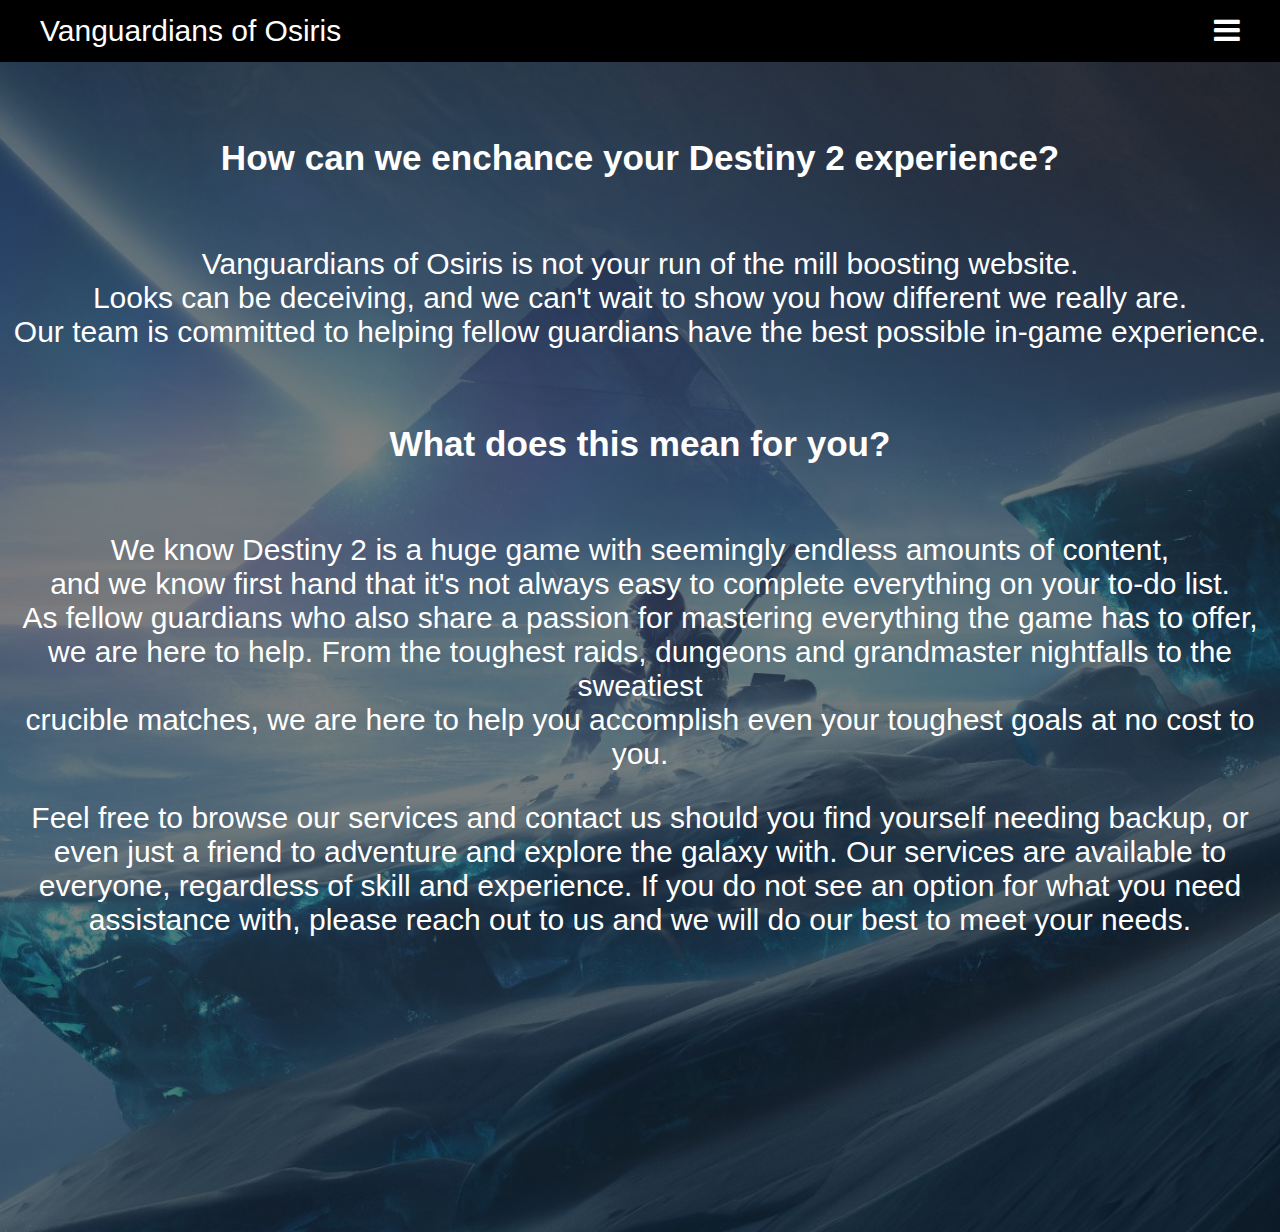
<file: index.html>
<!DOCTYPE html>
<html lang="en">

<head>
    <meta charsest="UTF-8">
    <meta name="viewport" content="width=device-width, initial-scale=1">
    <title>Vanguardians of Osiris</title>
    <link rel="shortcut icon" href="images/favicon.png" type="image/png">
    <link rel="stylesheet" type="text/css" href="main.css" media="screen" />
    <link rel="stylesheet" href="https://cdnjs.cloudflare.com/ajax/libs/font-awesome/4.7.0/css/font-awesome.min.css">
</head>

<body>
    <div class="topnav">
        <a href="index.html">Vanguardians of Osiris</a>

        <div id="myLinks">
            <a href="crucible.html">Crucible</a>
            <a href="PVE.html">PVE</a>
            <a href="weapon_arsenal.html">Weapon Arsenal</a>
            <a href="contact_us.html">Contact Us</a>
        </div>
        <a href="javascript:void(0);" class="icon" onclick="myFunction()">
            <i class="fa fa-bars"></i>
        </a>
    </div>
    <script>
        function myFunction() {
            var x = document.getElementById("myLinks");
            if (x.style.display === "block") {
                x.style.display = "none";
            } else {
                x.style.display = "block";
            }
        }
    </script>
    <div class="bannerimage">
        <div class="banner-text">
            <h3><br>How can we enchance your Destiny 2 experience?</h3>
            <div class="whoweare">

                <p><br>Vanguardians of Osiris is not your run of the mill boosting website. <br>
                    Looks can be deceiving, and we can't wait to show you how different we really are. <br>
                    Our team is committed to helping fellow guardians have the best possible in-game experience.
                </p>


                <h3><br>What does this mean for you?</h3>


                <p><br>We know Destiny 2 is a huge game with seemingly endless amounts of content,<br> and we know
                    first hand that it's not always easy to complete everything on your to-do list. <br>
                    As fellow guardians who also share a passion for mastering everything the game has to offer,<br>
                    we are here to help. From the toughest raids, dungeons and grandmaster nightfalls to the
                    sweatiest<br> crucible matches, we are here to help you accomplish even your toughest
                    goals at no cost to you.<br></p>

                <p>Feel free to browse our services and contact us should you find yourself needing backup, or<br>
                    even just a friend to adventure and explore the galaxy with. Our services are available to <br>
                    everyone, regardless of skill and experience. If you do not see an option for what you need <br>
                    assistance with, please reach out to us and we will do our best to meet your needs.
                </p>

            </div>
        </div>
    </div>


</body>

<footer>

</footer>

</html>
</file>
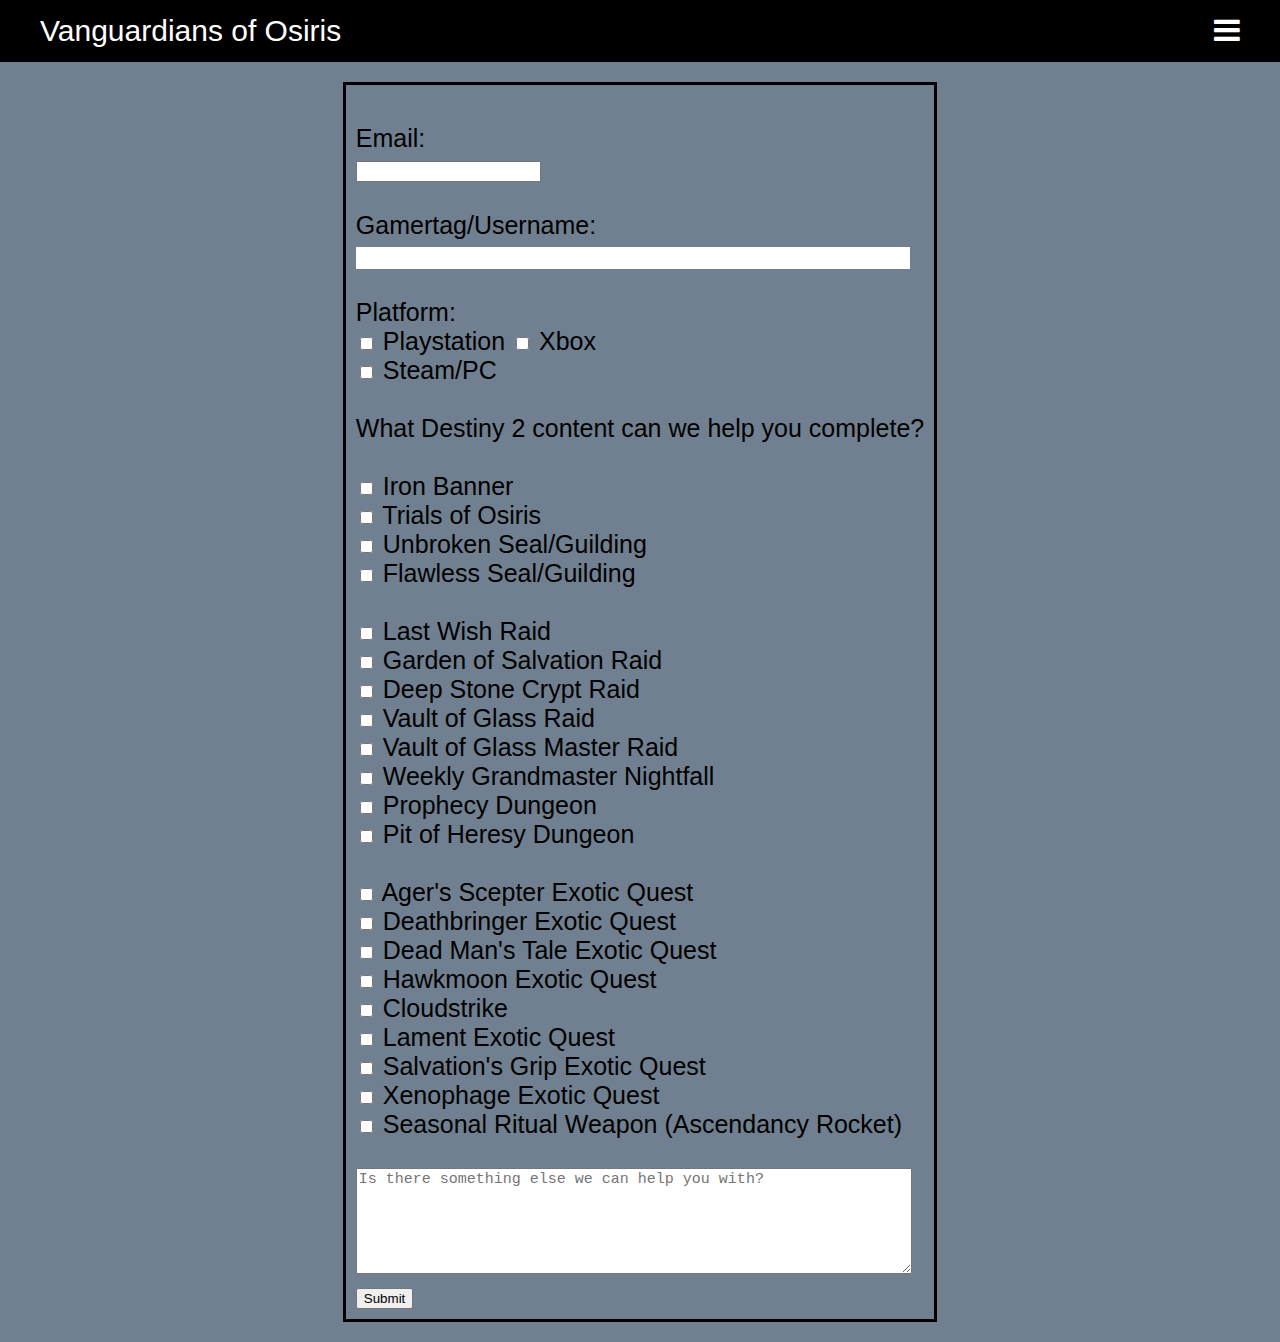
<file: contact_us.html>
<!DOCTYPE html>
<html lang="en">

<head>
    <meta charsest="UTF-8">
    <meta name="viewport" content="width=device-width, initial-scale=1">
    <title>Vanguardians of Osiris</title>
    <link rel="shortcut icon" href="images/favicon.png" type="image/png">
    <link rel="stylesheet" type="text/css" href="main.css" media="screen" />
    <link rel="stylesheet" href="https://cdnjs.cloudflare.com/ajax/libs/font-awesome/4.7.0/css/font-awesome.min.css">
</head>

<body>
    <div class="topnav">
        <a href="index.html">Vanguardians of Osiris</a>

        <div id="myLinks">
            <a href="crucible.html">Crucible</a>
            <a href="PVE.html">PVE</a>
            <a href="weapon_arsenal.html">Weapon Arsenal</a>
            <a href="contact_us.html">Contact Us</a>
        </div>
        <a href="javascript:void(0);" class="icon" onclick="myFunction()">
            <i class="fa fa-bars"></i>
        </a>
    </div>
    <script>
        function myFunction() {
            var x = document.getElementById("myLinks");
            if (x.style.display === "block") {
                x.style.display = "none";
            } else {
                x.style.display = "block";
            }
        }
    </script>
    <div class="contactus">
        <form>
            <br><label for="email">Email:</label><br>
            <input type="email" id="email" name="email"><br>
            <br><label for="gtag">Gamertag/Username:</label><br>
            <input type="text" id="gtag" name="gtag"><br><br>
            <label for="platform">Platform:</label><br>
            <input type="checkbox" id="Playstation" name="Playstation" value="Playstation">
            <label for="Playstation">Playstation</label>
            <input type="checkbox" id="Xbox" name="Xbox" value="Xbox">
            <label for="Xbox">Xbox</label><br>
            <input type="checkbox" id="Steam/PC" name="Steam/PC" value="Steam/PC">
            <label for="Steam/PC">Steam/PC</label><br><br>

            <label for="interests">What Destiny 2 content can we help you complete?</label><br><br>
            <input type="checkbox" id="Iron Banner" name="Iron Banner" value="Iron Banner">
            <label for="Iron Banner">Iron Banner</label><br>
            <input type="checkbox" id="Trials of Osiris" name="Trials of Osiris" value="Trials of Osiris">
            <label for="Trials of Osiris">Trials of Osiris</label><br>
            <input type="checkbox" id="Unbroken" name="Unbroken" value="Unbroken">
            <label for="Unbroken">Unbroken Seal/Guilding</label><br>
            <input type="checkbox" id="Flawless" name="Flawless" value="Flawless">
            <label for="Flawless">Flawless Seal/Guilding</label><br><br>

            <input type="checkbox" id="Last Wish" name="Last Wish" value="Last Wish">
            <label for="Last Wish">Last Wish Raid</label><br>
            <input type="checkbox" id="Garden of Salvation" name="Garden of Salvation" value="Garden of Salvation">
            <label for="Garden of Salvation">Garden of Salvation Raid</label><br>
            <input type="checkbox" id="Deep Stone Crypt" name="Deep Stone Crypt" value="Deep Stone Crypt">
            <label for="Deep Stone Crypt">Deep Stone Crypt Raid</label><br>
            <input type="checkbox" id="Vault of Glass" name="Vault of Glass" value="Vault of Glass">
            <label for="Vault of Glass">Vault of Glass Raid</label><br>
            <input type="checkbox" id="Vault of Glass Master" name="Vault of Glass Master"
                value="Vault of Glass Master">
            <label for="Vault of Glass Master">Vault of Glass Master Raid</label><br>
            <input type="checkbox" id="Nightfall" name="Nightfall" value="Nightfall">
            <label for="Nightfall">Weekly Grandmaster Nightfall</label><br>
            <input type="checkbox" id="Prophecy" name="Prophecy" value="Prophecy">
            <label for="Prophecy">Prophecy Dungeon</label><br>
            <input type="checkbox" id="POH" name="POH" value="POH">
            <label for="POH">Pit of Heresy Dungeon</label><br><br>

            <input type="checkbox" id="Agers" name="Agers" value="Agers">
            <label for="Agers">Ager's Scepter Exotic Quest</label><br>
            <input type="checkbox" id="Deathbringer" name="Deathbringer" value="Deathbringer">
            <label for="Deathbringer">Deathbringer Exotic Quest</label><br>
            <input type="checkbox" id="Deadmans" name="Deadmans" value="Deadmans">
            <label for="Deadmans">Dead Man's Tale Exotic Quest</label><br>
            <input type="checkbox" id="Hawkmoon" name="Hawkmoon" value="Hawkmoon">
            <label for="Hawkmoon">Hawkmoon Exotic Quest</label><br>
            <input type="checkbox" id="Cloudstrike" name="Cloudstrike" value="Cloudstrike">
            <label for="Cloudstrike">Cloudstrike</label><br>
            <input type="checkbox" id="Lament" name="Lament" value="Lament">
            <label for="Lament">Lament Exotic Quest</label><br>
            <input type="checkbox" id="Salvation" name="Salvation" value="Salvation">
            <label for="Salvation">Salvation's Grip Exotic Quest</label><br>
            <input type="checkbox" id="Xenophage" name="Xenophage" value="Xenophage">
            <label for="Xenophage">Xenophage Exotic Quest</label><br>
            <input type="checkbox" id="Ascendancy" name="Ascendancy" value="Ascendancy">
            <label for="Ascendancy">Seasonal Ritual Weapon (Ascendancy Rocket)</label><br><br>
            <textarea placeholder="Is there something else we can help you with?"></textarea><br>

            <input type="submit" value="Submit">

        </form>
    </div>

</body>

<footer>

</footer>

</html>
</file>
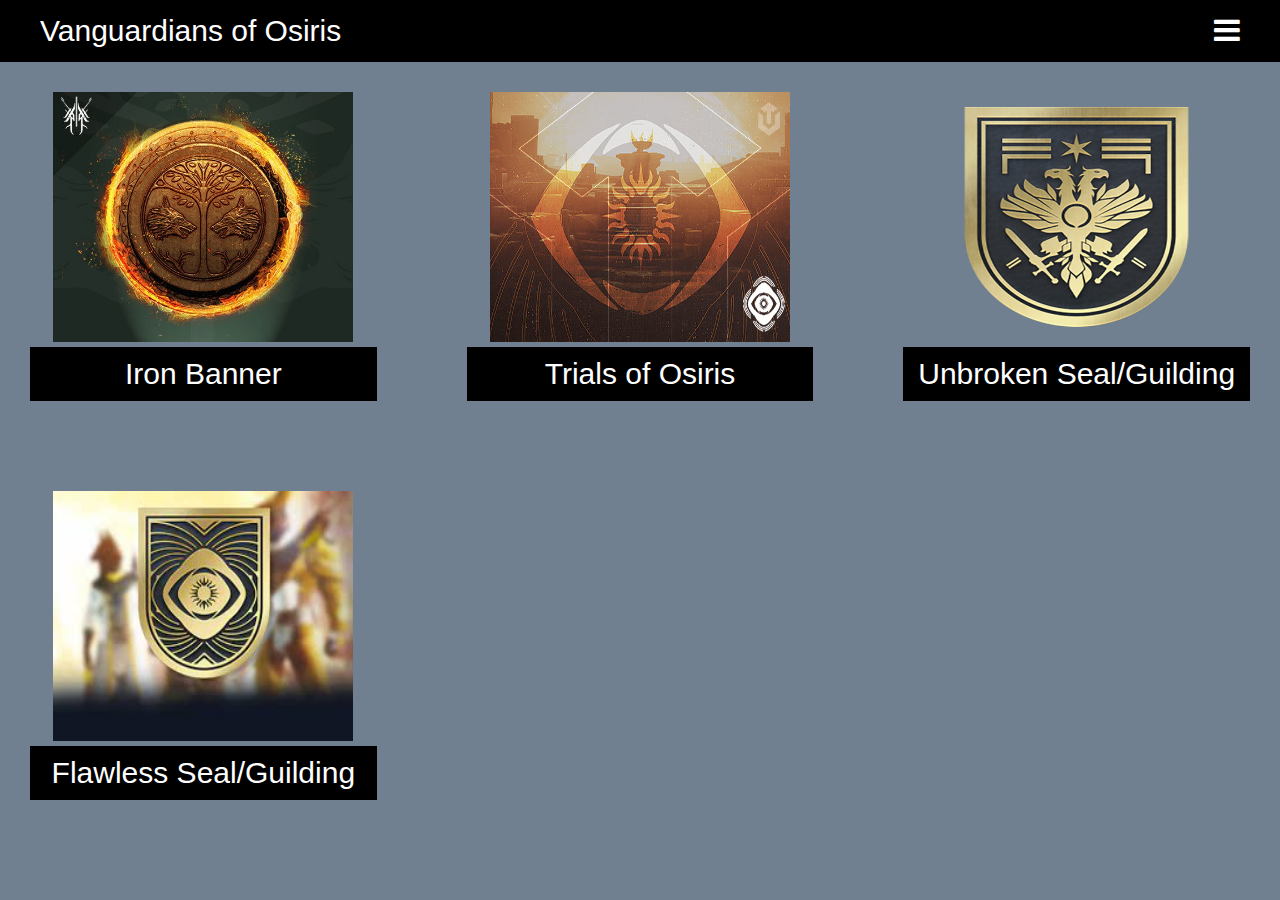
<file: crucible.html>
<!DOCTYPE html>
<html lang="en">

<head>
    <meta charsest="UTF-8">
    <meta name="viewport" content="width=device-width, initial-scale=1">
    <title>Vanguardians of Osiris</title>
    <link rel="shortcut icon" href="images/favicon.png" type="image/png">
    <link rel="stylesheet" type="text/css" href="main.css" media="screen" />
    <link rel="stylesheet" href="https://cdnjs.cloudflare.com/ajax/libs/font-awesome/4.7.0/css/font-awesome.min.css">
</head>

<body>
    <div class="topnav">
        <a href="index.html">Vanguardians of Osiris</a>

        <div id="myLinks">
            <a href="crucible.html">Crucible</a>
            <a href="PVE.html">PVE</a>
            <a href="weapon_arsenal.html">Weapon Arsenal</a>
            <a href="contact_us.html">Contact Us</a>
        </div>
        <a href="javascript:void(0);" class="icon" onclick="myFunction()">
            <i class="fa fa-bars"></i>
        </a>
    </div>
    <script>
        function myFunction() {
            var x = document.getElementById("myLinks");
            if (x.style.display === "block") {
                x.style.display = "none";
            } else {
                x.style.display = "block";
            }
        }
    </script>

    <div class="grid-container">
        <div class="grid-item"><img src="images/ironbannerlogo.jpeg" alt="Iron Banner Sigil" width="300px"
                height="250px">
            <button type="button" class="collapsible">Iron Banner</button>
            <div class="content">
                <p>We can play Iron Banner (6v6 Control) with you and help you get your hands on various weapons
                    and armor pieces that are specific to this playlist, all while helping you complete your
                    Iron Banner bounties. </p>
            </div>
        </div>


        <div class="grid-item"><img src="images/trialslogo.jpeg" alt="Trials of Osiris logo over the Lighthouse"
                width="300px" height="250px">
            <button type="button" class="collapsible">Trials of Osiris</button>
            <div class="content">
                <p>We can play Trials of Osiris (3v3 endgame elimination) and help you rank up with Saint-14,
                    get Trials Engrams, and win 7 matches without a loss to go Flawless and claim the weekly
                    adept weapon.
                </p>
            </div>
        </div>


        <div class="grid-item"><img src="images/unbrokenseal.png" alt="image of the Unbroken Seal" width="300px"
                height="250px">
            <button type="button" class="collapsible">Unbroken Seal/Guilding</button>
            <div class="content">
                <p>We can play the Survival game mode in the competitive playlist and help you reach
                    5500 Glory Points to claim your Unbroken Seal.
                </p>
            </div>
        </div>


        <div class="grid-item"><img src="images/flawless_seal2.jpg" alt="image of the Flawless Seal" width="300px"
                height="250px">
            <button type="button" class="collapsible">Flawless Seal/Guilding</button>
            <div class="content">
                <p>We can play Trials of Osiris with you and help you satisfy the requirements
                    for claiming your Flawless Seal.
                </p>
            </div>

        </div>

    </div>

    <script>
        var coll = document.getElementsByClassName("collapsible");
        var i;

        for (i = 0; i < coll.length; i++) {
            coll[i].addEventListener("click", function () {
                this.classList.toggle("active");
                var content = this.nextElementSibling;
                if (content.style.display === "block") {
                    content.style.display = "none";
                } else {
                    content.style.display = "block";
                }
            });
        }
    </script>
</body>

<footer>

</footer>

</html>
</file>
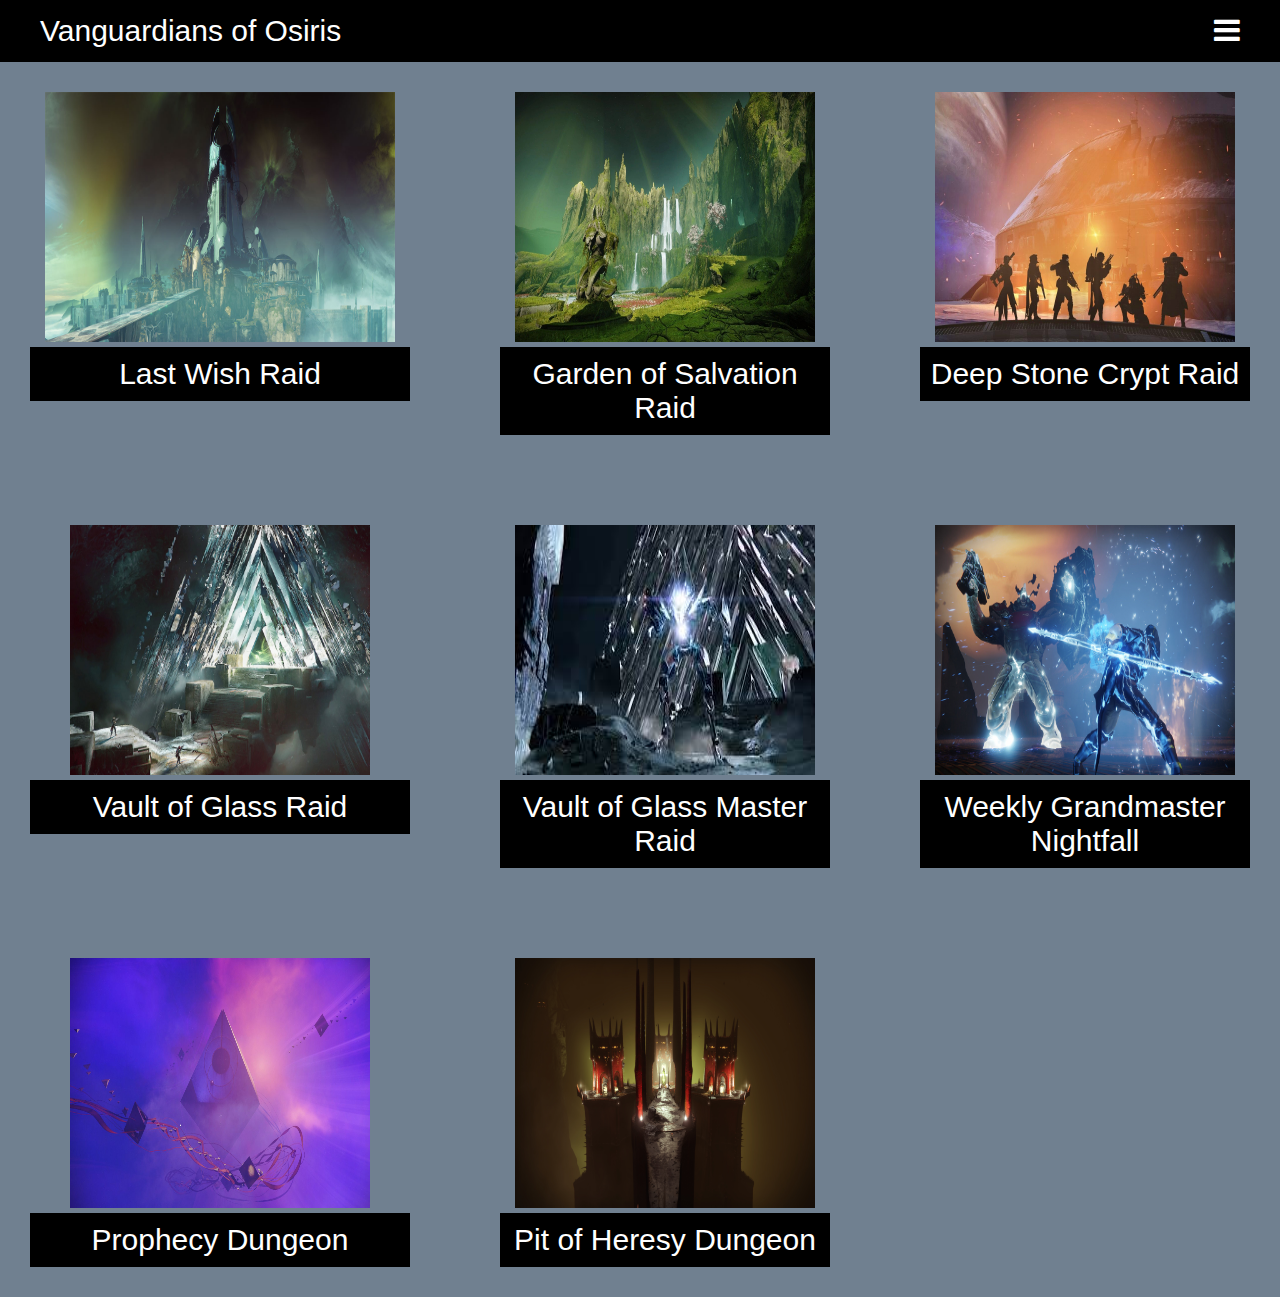
<file: PVE.html>
<!DOCTYPE html>
<html lang="en">

<head>
    <meta charsest="UTF-8">
    <meta name="viewport" content="width=device-width, initial-scale=1">
    <title>Vanguardians of Osiris</title>
    <link rel="shortcut icon" href="images/favicon.png" type="image/png">
    <link rel="stylesheet" type="text/css" href="main.css" media="screen" />
    <link rel="stylesheet" href="https://cdnjs.cloudflare.com/ajax/libs/font-awesome/4.7.0/css/font-awesome.min.css">
</head>

<body>
    <div class="topnav">
        <a href="index.html">Vanguardians of Osiris</a>

        <div id="myLinks">
            <a href="crucible.html">Crucible</a>
            <a href="PVE.html">PVE</a>
            <a href="weapon_arsenal.html">Weapon Arsenal</a>
            <a href="contact_us.html">Contact Us</a>
        </div>
        <a href="javascript:void(0);" class="icon" onclick="myFunction()">
            <i class="fa fa-bars"></i>
        </a>
    </div>
    <script>
        function myFunction() {
            var x = document.getElementById("myLinks");
            if (x.style.display === "block") {
                x.style.display = "none";
            } else {
                x.style.display = "block";
            }
        }
    </script>

    <div class="grid-container">
        <div class="grid-item"><img src="images/lastwish.jpg" alt="Symbols from Last Wish Raid" width="350px"
                height="250px">
            <button type="button" class="collapsible">Last Wish Raid</button>
            <div class="content">
                <p>We can teach you how to do all of the encounters in the Last Wish Raid and help you get
                    the armor set and weapons specific to this raid. If you are lucky, you might get your hands
                    on the exotic fusion rifle "One Thousand Voices" which can only be obtained from the final chest
                    in this raid. </p>
            </div>
        </div>

        <div class="grid-item"><img src="images/GOS.jpg" alt="Scenery from Garden of Salvation Raid" width="300px"
                height="250px">
            <button type="button" class="collapsible">Garden of Salvation Raid</button>
            <div class="content">
                <p>We can teach you how to do all of the encounters in the Garden of Salvation Raid and help you get
                    the armor set and weapons specific to this raid. Unlike all other raid exotics, Garden of Salvation
                    has an exotic trace rifle known as "Divinity" that can only be obtained through a quest that is tied
                    to many puzzles that must be completed within the raid. We can help you with the quest and puzzles
                    associated
                    with adding this weapon to your arsenal as we complete the raid. </p>
            </div>
        </div>

        <div class="grid-item"><img src="images/deepstone.jpg" alt="Scenery from Deep Stone Crypt Raid" width="300px"
                height="250px">
            <button type="button" class="collapsible">Deep Stone Crypt Raid</button>
            <div class="content">
                <p>We can teach you how to do all of the encounters in the Deep Stone Crypt Raid and help you get
                    the armor set and weapons specific to this raid. If you are lucky, you might get your hands on
                    the exotic rocket launcher "Eyes of Tomorrow" which can only be obtained from the final chest
                    in this raid.
                </p>
            </div>
        </div>

        <div class="grid-item"><img src="images/vaultofglass.jpg" alt="Scenery from Vault of Glass Raid" width="300px"
                height="250px">
            <button type="button" class="collapsible">Vault of Glass Raid</button>
            <div class="content">
                <p>We can teach you how to do all of the encounters in the Vault of Glass Raid and help you get
                    the armor set and weapons specific to this raid. If you are lucky, you might get your hands on
                    the exotic fusion rifle "Vex Mythoclast" which can only be obtained from the final chest in
                    this raid.

                </p>
            </div>
        </div>

        <div class="grid-item"><img src="images/mastervog.jpg" alt="Scenery from Vault of Glass Raid" width="300px"
                height="250px">
            <button type="button" class="collapsible">Vault of Glass Master Raid</button>
            <div class="content">
                <p>All of the encounters in the master version of the Vault of Glass Raid are the same as the
                    normal version, with the exception that the enemies are much stronger. We can help you complete
                    the weekly raid challenge in this mode and acquire a "Timelost" version of the weapons from the
                    normal
                    raid. This is notable because Timelost weapons are functionally the same as adept weapons
                    and can also equip adept mods.

                </p>
            </div>
        </div>

        <div class="grid-item"><img src="images/gmnightfall.jpg"
                alt="Faceoff between a guardian and the boss from the Lake of Shadows Nightfall" width="300px"
                height="250px">
            <button type="button" class="collapsible">Weekly Grandmaster Nightfall</button>
            <div class="content">
                <p>Nightfall strikes rotate weekly, and offer a grandmaster difficulty that presents various
                    adept weapons upon completion. We can help you complete these very challenging and deadly
                    strikes to obtain not only adept weapons, but also ascendant shards and enchancement prisms
                    upon completion.

                </p>
            </div>
        </div>

        <div class="grid-item"><img src="images/prophecy.jpg" alt="Scenery from the Prophecy Dungeon" width="300px"
                height="250px">
            <button type="button" class="collapsible">Prophecy Dungeon</button>
            <div class="content">
                <p>We can teach you how to navigate and complete all of the encounters in the Prophecy Dungeon
                    to obtain two different armor sets, along with a variety of weapons and two secret chests.
                </p>
            </div>
        </div>

        <div class="grid-item"><img src="images/POH.png" alt="Scenery from the Pit of Heresy Dungeon" width="300px"
                height="250px">
            <button type="button" class="collapsible">Pit of Heresy Dungeon</button>
            <div class="content">
                <p>We can teach you how to navigate and complete all of the encounters in the Pit of Heresy Dungeon
                    to obtain the armor set and weapons specific to this dungeon.
                </p>
            </div>
        </div>

    </div>
    <script>
        var coll = document.getElementsByClassName("collapsible");
        var i;

        for (i = 0; i < coll.length; i++) {
            coll[i].addEventListener("click", function () {
                this.classList.toggle("active");
                var content = this.nextElementSibling;
                if (content.style.display === "block") {
                    content.style.display = "none";
                } else {
                    content.style.display = "block";
                }
            });
        }
    </script>

</body>

<footer>

</footer>

</html>
</file>
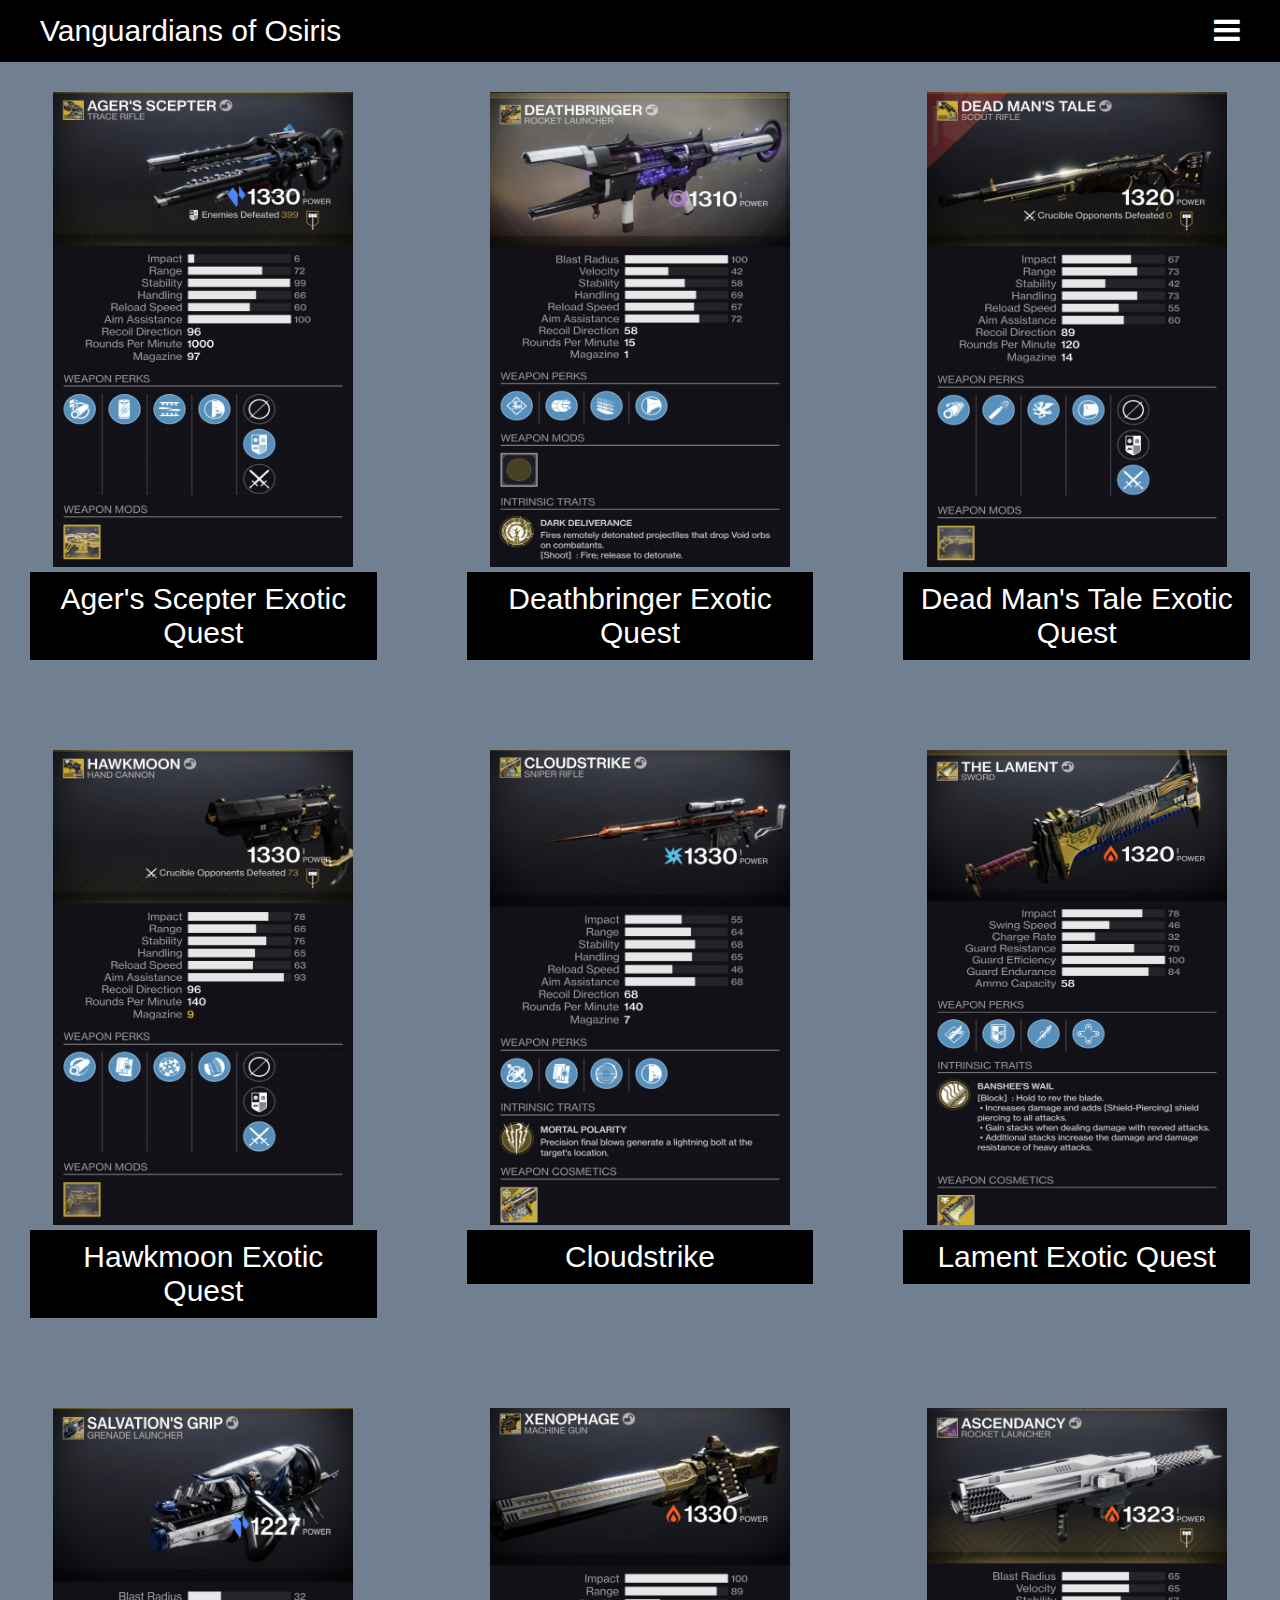
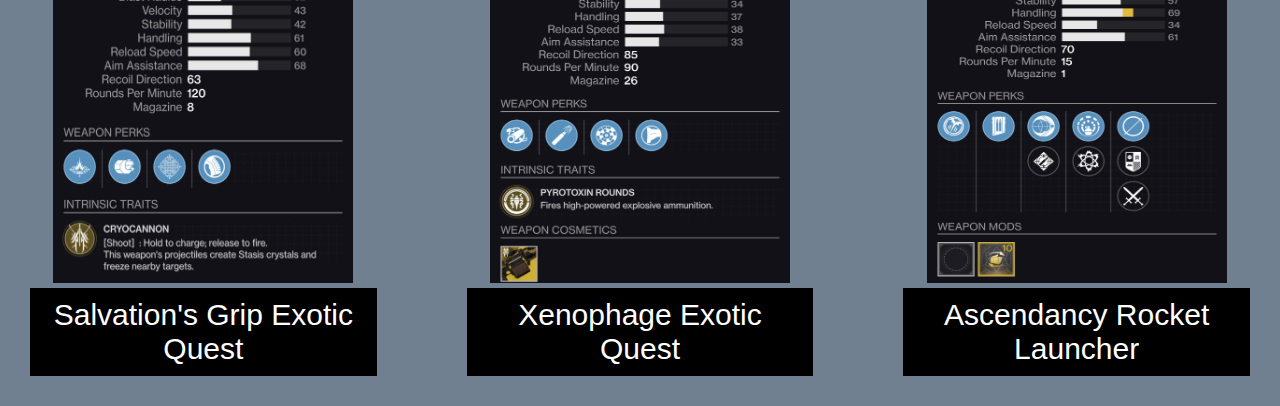
<file: weapon_arsenal.html>
<!DOCTYPE html>
<html lang="en">

<head>
    <meta charsest="UTF-8">
    <meta name="viewport" content="width=device-width, initial-scale=1">
    <title>Vanguardians of Osiris</title>
    <link rel="shortcut icon" href="images/favicon.png" type="image/png">
    <link rel="stylesheet" type="text/css" href="main.css" media="screen" />
    <link rel="stylesheet" href="https://cdnjs.cloudflare.com/ajax/libs/font-awesome/4.7.0/css/font-awesome.min.css">
</head>

<body>
    <div class="topnav">
        <a href="index.html">Vanguardians of Osiris</a>

        <div id="myLinks">
            <a href="crucible.html">Crucible</a>
            <a href="PVE.html">PVE</a>
            <a href="weapon_arsenal.html">Weapon Arsenal</a>
            <a href="contact_us.html">Contact Us</a>
        </div>
        <a href="javascript:void(0);" class="icon" onclick="myFunction()">
            <i class="fa fa-bars"></i>
        </a>
    </div>
    <script>
        function myFunction() {
            var x = document.getElementById("myLinks");
            if (x.style.display === "block") {
                x.style.display = "none";
            } else {
                x.style.display = "block";
            }
        }
    </script>
    <div class="grid-container">
        <div class="grid-item"><img src="images/agers.jpg" alt="Ager's Scepter" width="300px" height="475px">
            <button type="button" class="collapsible">Ager's Scepter Exotic Quest</button>
            <div class="content">
                <p>We can escort you through the quest associated with obtaining this exotic trace rifle.
                    and its catalyst.
                </p>
            </div>
        </div>

        <div class="grid-item"><img src="images/deathbringer.jpg" alt="Deathbringer" width="300px" height="475px">
            <button type="button" class="collapsible">Deathbringer Exotic Quest</button>
            <div class="content">
                <p>We can escort you through the quest associated with obtaining this exotic rocket launcher</p>
            </div>
        </div>

        <div class="grid-item"><img src="images/deadmans.jpg" alt="Dead Man's Tale" width="300px" height="475px">
            <button type="button" class="collapsible">Dead Man's Tale Exotic Quest</button>
            <div class="content">
                <p>We can help you unlock and complete the Presage mission on both normal and master difficulty
                    to obtain this exotic scout rifle and its catalyst.
                </p>
            </div>
        </div>

        <div class="grid-item"><img src="images/hawkmoon.jpg" alt="Hawkmoon" width="300px" height="475px">
            <button type="button" class="collapsible">Hawkmoon Exotic Quest</button>
            <div class="content">
                <p>We can help you unlock and complete the quest associated with the Harbinger mission, allowing
                    you to claim the exotic hand cannon "hawkmoon".
                </p>
            </div>
        </div>

        <div class="grid-item"><img src="images/cloudstrike.jpg" alt="Cloudstrike" width="300px" height="475px">
            <button type="button" class="collapsible">Cloudstrike</button>
            <div class="content">
                <p>Cloudstrike is an exotic sniper rifle obtained through master empire hunts. We can help you
                    unlock and complete these empire hunts to claim Cloudstrike if luck is in your favor.
                </p>
            </div>
        </div>

        <div class="grid-item"><img src="images/lament.jpg" alt="The Lament" width="300px" height="475px">
            <button type="button" class="collapsible">Lament Exotic Quest</button>
            <div class="content">
                <p>We can help you complete the quest associated with obtaining the exotic "chainsaw sword"
                    known as "The Lament".
                </p>
            </div>
        </div>

        <div class="grid-item"><img src="images/salvationsgrip.jpg" alt="Salvation's Grip" width="300px" height="475px">
            <button type="button" class="collapsible">Salvation's Grip Exotic Quest</button>
            <div class="content">
                <p>We can help you complete the quest associated with obtaining the exotic stasis grenade
                    launcher known as "Salvation's Grip", which is a necessary step in unlocking the stasis
                    subclasses.

                </p>
            </div>
        </div>

        <div class="grid-item"><img src="images/xenophage.jpg" alt="Xenophage" width="300px" height="475px">
            <button type="button" class="collapsible">Xenophage Exotic Quest</button>
            <div class="content">
                <p>We can help you complete the quest associated with obtaining the exotic machine gun
                    "Xenophage". This involves a quest as well as traversing an alternate path in the Pit of Heresy.
                </p>
            </div>
        </div>

        <div class="grid-item"><img src="images/ascendancy.jpg" alt="Ascendancy" width="300px" height="475px">
            <button type="button" class="collapsible">Ascendancy Rocket Launcher</button>
            <div class="content">
                <p>This powerful rocket launcher is the current seasonal ritual weapon, and can be obtained through
                    crucible, gambit, or various Vanguard related activities.
                </p>
            </div>
        </div>
    </div>
    <script>
        var coll = document.getElementsByClassName("collapsible");
        var i;

        for (i = 0; i < coll.length; i++) {
            coll[i].addEventListener("click", function () {
                this.classList.toggle("active");
                var content = this.nextElementSibling;
                if (content.style.display === "block") {
                    content.style.display = "none";
                } else {
                    content.style.display = "block";
                }
            });
        }
    </script>
</body>

<footer>

</footer>

</html>
</file>
<file: main.css>
body, html {
    background-color:slategray;
    font-family: Arial, Helvetica, sans-serif;
    height: 100%;
    width: 100%;
    margin: auto;
}
.topnav {
    background-color: black;
    overflow: hidden;
    position:relative;
    width: 100%;
  }
  .topnav #myLinks {
    display: none;
    
  }
  .topnav a {
    
    float:left;
    color:white;
    padding: 14px 40px;
    text-decoration:none;
    font-size: 30px;
  
  }
  @media screen and (max-width: 700px){
    .topnav a {
      float:none;
      display: block;
      font-size: 25px;
      padding-top: 10px;
      padding-bottom: 10px;
      padding-left: 10px;
      padding-right:50px;
    
    }
  }
  .topnav a.icon {
    background: black;
    display: block;
    position: absolute;
    right: 0;
    top: 0;
  }
 
  .bannerimage{
    background-image:linear-gradient(rgba(0, 0, 0, 0.5), rgba(0, 0, 0, 0.5)), url("images/allbymyselfhome.jpg");
    height: 130%;
    background-position: center;
    width:100%;
    background-repeat: no-repeat;
    background-size: cover; 
  }
  @media screen and (max-width: 700px){
    .bannerimage{
      background-image:linear-gradient(rgba(0, 0, 0, 0.5), rgba(0, 0, 0, 0.5)), url("images/allbymyselfhome.jpg");
    height: 150%;
    background-position: center;
    width:100%;
    background-repeat: no-repeat;
    background-size: cover; 
    }
  }

  .banner-text{
    color: white;
    text-align: center;
    padding: 1px;
    font-size: 30px;
  }
  @media screen and (max-width: 700px){
    .banner-text {
      color:white;
      text-align: center;
      padding-left: 10px;
      padding-right:20px;
      font-size: 20px;
    }
  }
  .whoweare{
    color:white;
    text-align: center;
  }
 
  .grid-container {
    display: grid;
    grid-gap: 50px;
    grid-template-columns: auto auto auto;
    background-color: slategray;
    padding: 10px;
  }
  @media screen and (max-width: 700px){
    .grid-container{
      display:grid;
      grid-gap: 50px;
      grid-template-columns: auto;
      background-color: slategray;
  }
}
  .grid-item {
    background-color: slategray;
    padding: 20px;
    font-size: 20px;
    text-align: center;
  }
  input[type=text] {
  border: none;
  font-size: 15px;
  width: 550px;
  height: 20px;
  }
  @media screen and (max-width: 700px){
    input[type=text]{
      width: 350px;
  }
  }
  input[type=text]:focus {
    border: 1px solid black;
  }
  .contactus{
  display:flex;
  justify-content: space-evenly;
  font-size: 25px;
  }
  form{
    border: 3px solid black;
    padding: 10px;
    margin-top: 20px;
    margin-bottom: 20px;
  }
  @media screen and (max-width: 700px){
    form {
      width:90%
      
    }
  }
textarea{
  width: 550px;
  height: 100px;
  font-size: 15px;
}
@media screen and (max-width: 700px){
  textarea {
    width: 350px;
    
  }
}
.collapsible {
  background-color: black;
  color: white;
  cursor: pointer;
  padding: 10px;
  width: 100%;
  border: none;
  text-align: center;
  outline: none;
  font-size: 30px;
}
.active, .collapsible:hover {
  background-color:white;
  color: black;
  
}
.content {
  padding: 1px;
  display: none;
  overflow: hidden;
  background-color: #f1f1f1;
}
</file>
